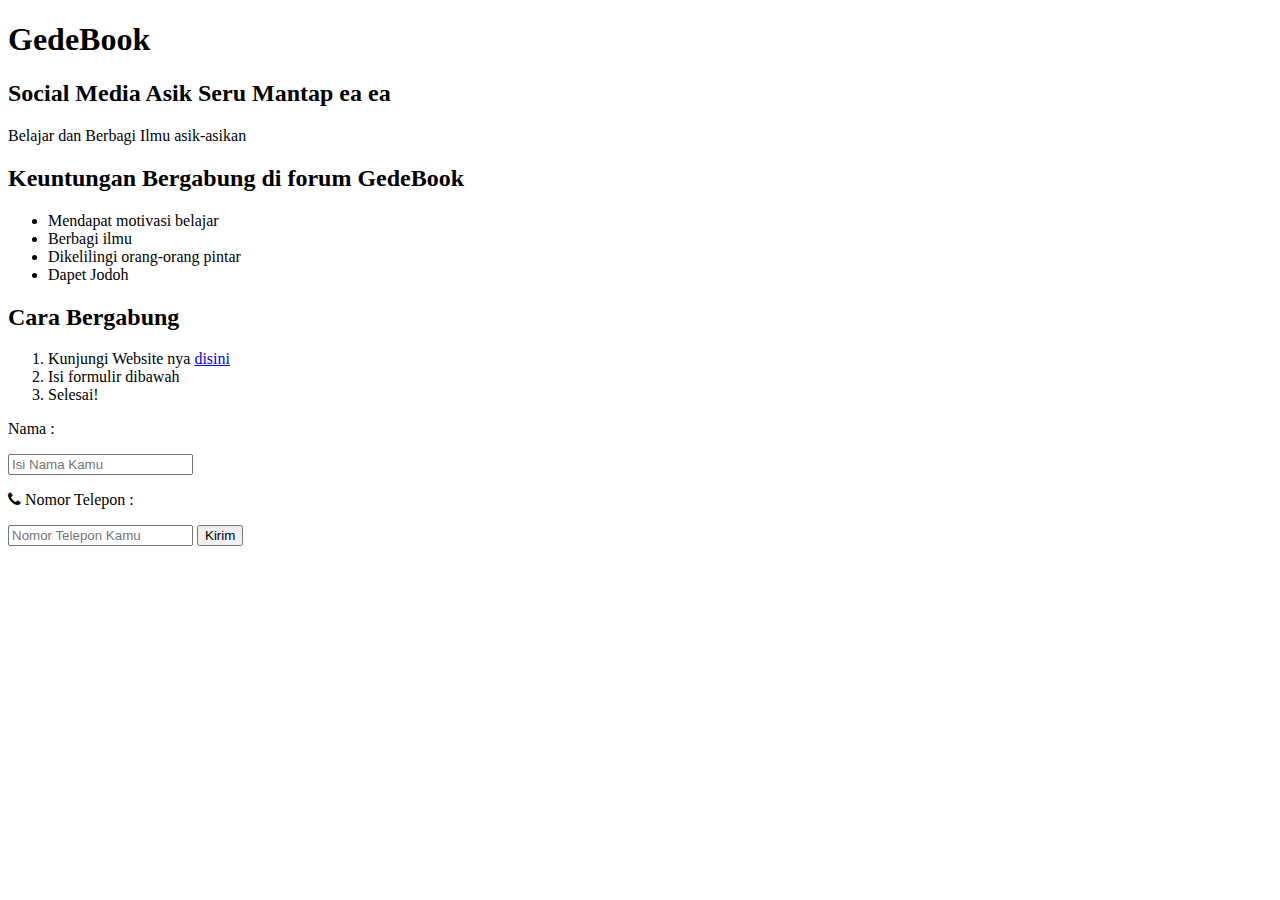
<file: 01-html/landing.html>
<!DOCTYPE html>

<head>
    <link rel="stylesheet" href="https://netdna.bootstrapcdn.com/font-awesome/4.0.3/css/font-awesome.css">
    <link rel="stylesheet" href="https://cdnjs.cloudflare.com/ajax/libs/font-awesome/4.7.0/css/font-awesome.min.css">    
    <title>
        Default UNJ
    </title>
</head>

<body>
    <h1>
            GedeBook
    </h1>
    <h2>
        Social Media Asik Seru Mantap ea ea
    </h2>

    <p>
        Belajar dan Berbagi Ilmu asik-asikan
    </p>

    <h2>
        Keuntungan Bergabung di forum GedeBook
    </h2>

    <ul>
        <li>
            Mendapat motivasi belajar
        </li>
        <li>
            Berbagi ilmu
        </li>
        <li>
            Dikelilingi orang-orang pintar
        </li>
        <li>
            Dapet Jodoh
        </li>
    </ul>
    
    <h2>
        Cara Bergabung
    </h2>

    <ol>
        <li>
            Kunjungi Website nya <a href=signup.html target="blank">disini</a>
        </li>
        <li>
            Isi formulir dibawah
        </li>
        <li>
            Selesai!
        </li>
    </ol>

    <p>
        Nama : <br>
    </p>
    <p>
        <input type="text" placeholder="Isi Nama Kamu">

    </p>
    <p>
        <i class="fa fa-phone"></i> Nomor Telepon : <br>
    </p>
    <p>
        <input type="text" placeholder="Nomor Telepon Kamu"> <button type="button">Kirim</button>

    </p>
</body>
</file>
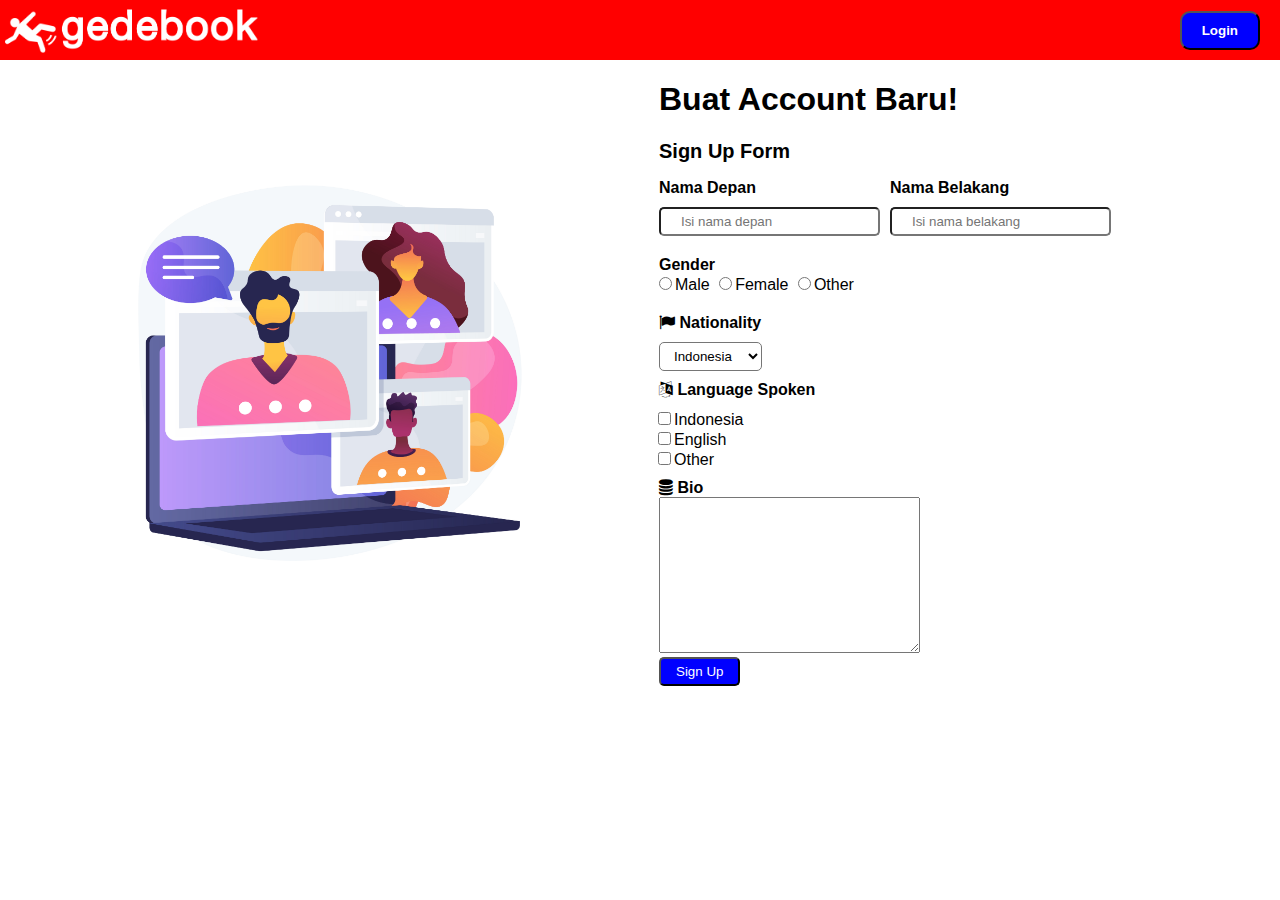
<file: 02-css/signup.html>
<!DOCTYPE html>

<head>
    <link rel="stylesheet" href="https://netdna.bootstrapcdn.com/font-awesome/4.0.3/css/font-awesome.css">
    <link rel="stylesheet" href="https://cdnjs.cloudflare.com/ajax/libs/font-awesome/4.7.0/css/font-awesome.min.css">
    <link rel="stylesheet" href="css/style.css">
    <title>
        Sign Up
    </title>
</head>

<body>
    <div id="logoatas">
        <img id="logo" src="img/logo.png" alt="gedebook">
        <input id="submitted" href="#" type="submit" name="login" value="Login">
    </div>

    <section id="section">
        <div id="atasanimage">
            <img id="image" src="img/image.jpg">
        </div>

        <div>
            <h1>
                Buat Account Baru!
            </h1>
            <h2>
                Sign Up Form
            </h2>
            <form>
                <div id="name1">
                    <div id="name2">
                        <div>Nama Depan</div>
                        <input id="name3" type="text" name="fName" placeholder="Isi nama depan">
                    </div>

                    <div id="name4">
                        <div>Nama Belakang</div>
                        <input id="name5" type="text" name="lName" placeholder="Isi nama belakang">
                    </div>
                </div>

                <div id="gender1">
                    <label">Gender</label>
                        <div id="gender2">
                            <input type="radio" name="Gender" value="Male">Male
                            <input type="radio" name="Gender" value="Female">Female
                            <input type="radio" name="Gender" value="Other">Other
                        </div>
                </div>

                <div>
                    <div id="nat1" style="font-weight: bold; margin-bottom: 10px;">
                        <i class="fa fa-flag"></i> Nationality
                    </div>
                    <div>
                        <select id="nat2" name="Nationality">
                            <option value="Indonesia">Indonesia</option>
                            <option value="Singapura">Singapura</option>
                            <option value="Korea">Korea</option>
                            <option value="Vietnam">Vietnam</option>
                        </select>
                    </div>
                </div>
                <div>
                    <div id="ls1">
                        <i class="fa fa-language"></i> Language Spoken
                    </div>
                    <div id="ls2">
                        <input type="checkbox" name="language_spoken" value="Bahasa_Indonesia">Indonesia <br>
                        <input type="checkbox" name="language_spoken" value="English">English <br>
                        <input type="checkbox" name="language_spoken" value="Other">Other <br>
                    </div>
                </div>

                <div>
                    <div id="bio1" style="margin-top: 10px; font-weight: bold;">
                        <i class="fa fa-database"> </i> Bio
                    </div>
                    <div>
                        <textarea name="bio" cols="30" rows="10"></textarea><br>
                        <input id="submitted2" type="submit" name="Submit" value="Sign Up">
                    </div>
                </div>
            </form>
        </div>
    </section>
</body>
</file>
<file: 02-css/css/style.css>
body {
    margin: 0px;
}
* {
    font-family: Arial, Helvetica, sans-serif;
}
h2 {
    font-size: 20px;
}
#section {
    display: grid;
    grid-template-columns: auto auto;
    align-items: center;
}
#logoatas {
    background-color: red;
    display: flex;
    justify-content: space-between;
    align-items: center;
}
#logo {
    height: 50px;
    margin: 5px;
}
#atasanimage {
    display: flex;
    justify-content: center;
}
#image {
    width: 500px;
}
#submitted {
    color: white;
    background-color: blue;
    display: inline-block;
    padding: 10px 20px;
    margin-right: 20px;
    border-radius: 10px;
    font-weight: bold;
}
#submitted:hover{
    color: black;
    background-color: blanchedalmond;
}
#submitted2 {
    color: white;
    background-color: blue;
    border-radius: 5px;
    padding: 5px 15px;
}
#submitted2:hover {
    color: black;
    background-color: blanchedalmond;
}
#name1 {
    display: flex;
}
#name2 {
    margin-right: 10px;
    font-weight: bold;
}
#name3 {
    border-radius: 5px;
    padding: 5px 20px;
    margin-top: 10px;
}
#name4 {
    margin-right: 10px;
    font-weight: bold;
}
#name5 {
    border-radius: 5px;
    padding: 5px 20px;
    margin-top: 10px;
}
#gender1 {
    margin-top: 20px;
    margin-bottom: 20px;
    font-weight: bold;
}
#gender2 {
    margin-left: -5px;
    font-weight: normal;
}
#nat1{
    font-weight: bold;
    margin-bottom: 10px;
}
#nat2 {
    background-color: white;
    border-radius: 5px;
    padding: 5px 10px;
}
#ls1 {
    font-weight: bold;
    margin-top: 10px;
    margin-bottom: 10px;
}
#ls2 {
    margin-left: -5px;
}
#bio1 {
    margin-top: 10px;
    font-weight: bold;
}
</file>
